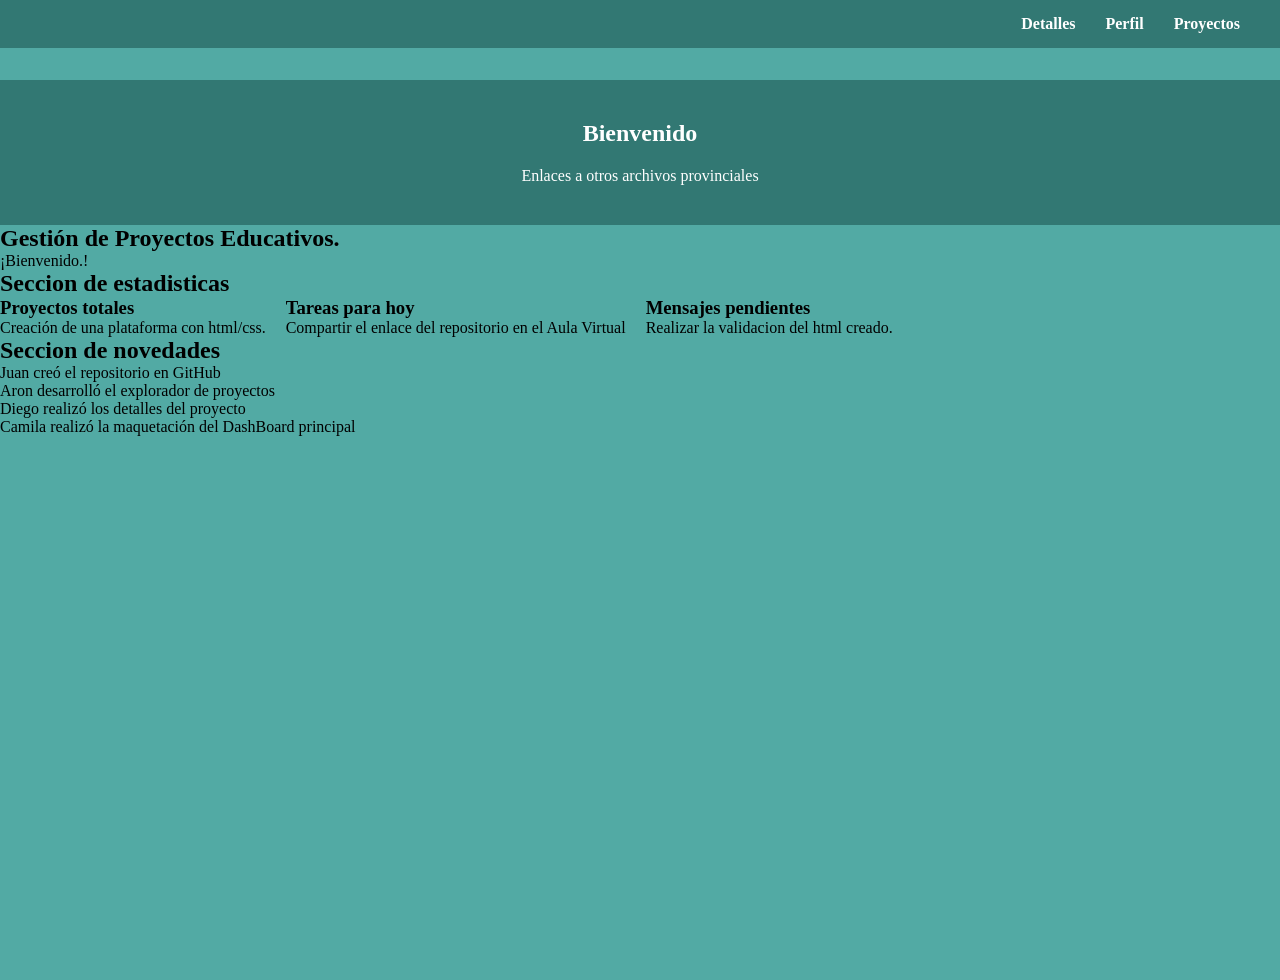
<file: index.html>
<!DOCTYPE html>
<html lang="es">
<head>
    <meta charset="UTF-8">
    <meta name="viewport" content="width=device-width, initial-scale=1.0">
    <title>Mi Sitio Web</title>
    <link rel="stylesheet" href="css/style.css">
</head>
<body>
    <header>
        <nav>
            <ul class="nav-links">
                <li><a href="detalle.html">Detalles</a></li>
                <li><a href="perfil.html">Perfil</a></li>
                <li><a href="proyecto.html">Proyectos</a></li>
            </ul>
        </nav>
    </header>

    <main>
        <section id="perfil">
            <h1>Bienvenido</h1>
            <p>Enlaces a otros archivos provinciales</p>
        </section>

        <section id="bienvenida">
            <h1>Gestión de Proyectos Educativos.</h1>
            <p>¡Bienvenido.!</p>
        </section>

        <section id="estadisticas">
            <h2>Seccion de estadisticas</h2>
            <div class="stats-container" style="display: flex; gap: 20px;">
                <article class="stat-block">
                    <h3>Proyectos totales</h3>
                    <p>Creación de una plataforma con html/css.</p>
                </article>
                <article class="stat-block">
                    <h3>Tareas para hoy</h3>
                    <p>Compartir el enlace del repositorio en el Aula Virtual</p>
                </article>
                <article class="stat-block">
                    <h3>Mensajes pendientes</h3>
                    <p>Realizar la validacion del html creado.</p>
                </article>
            </div>
        </section>

        <section id="novedades">
            <h2>Seccion de novedades</h2>
            <ul>
                <li>Juan creó el repositorio en GitHub</li>
                <li>Aron desarrolló el explorador de proyectos</li>
                <li>Diego realizó los detalles del proyecto</li>
                <li>Camila realizó la maquetación del DashBoard principal</li>
            </ul>
        </section>
    </main>
</body>
</html>
</file>
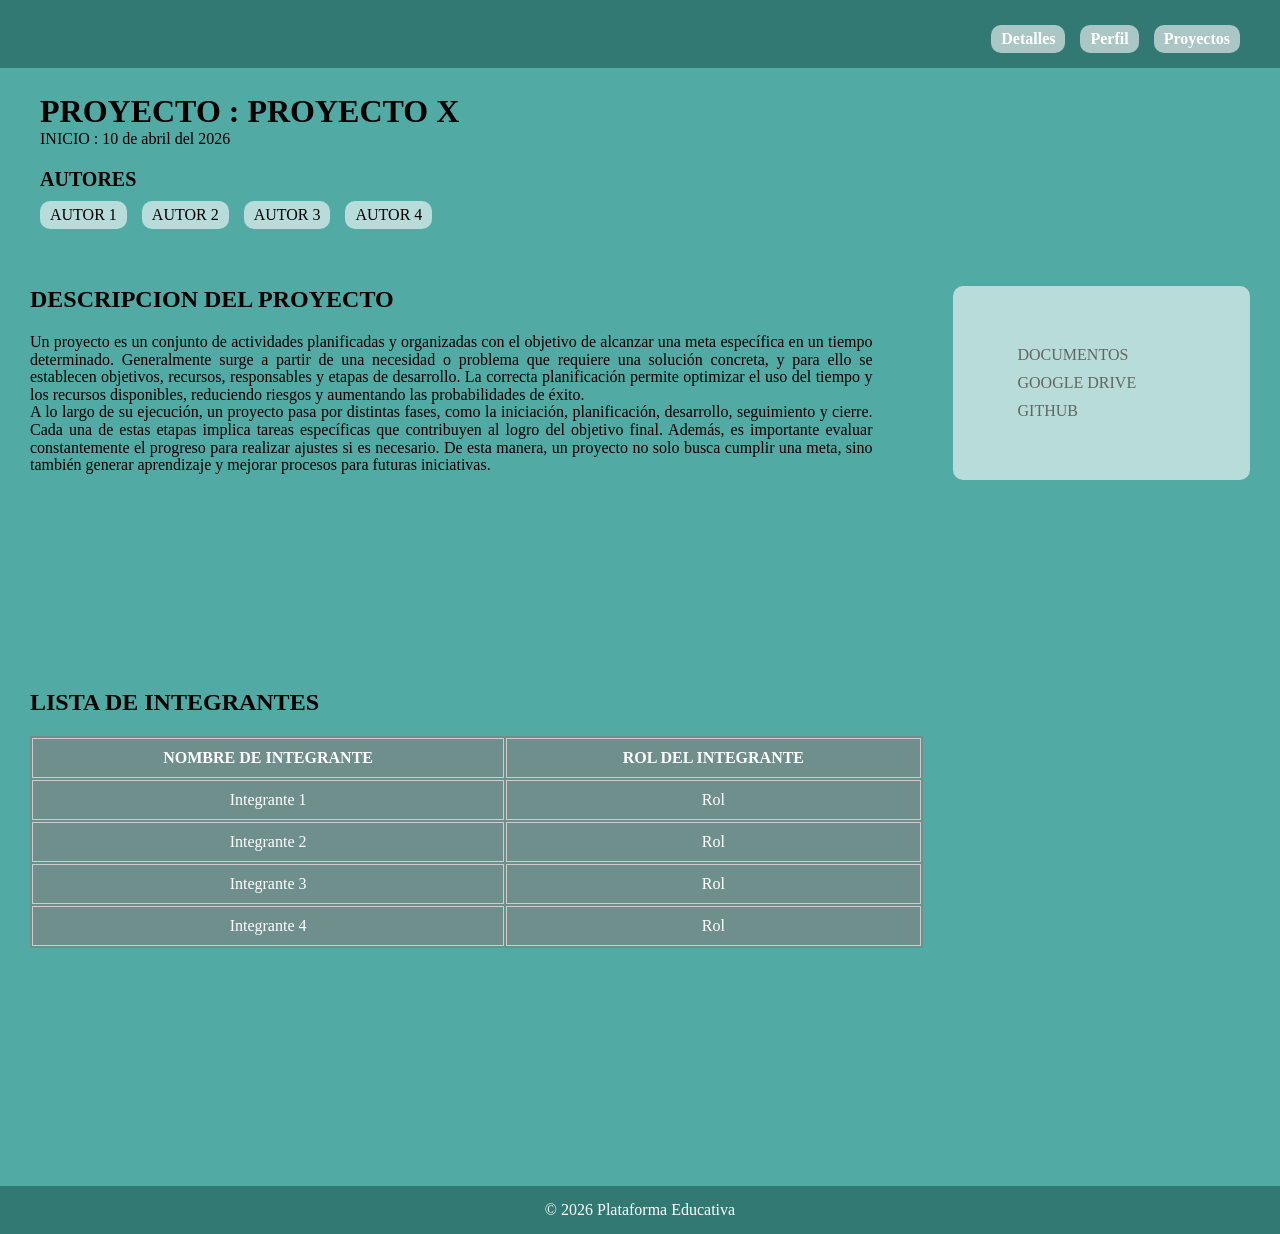
<file: detalle.html>
<!DOCTYPE html>
<html lang="es">
<head>
    <meta charset="UTF-8">
    <meta name="viewport" content="width=device-width, initial-scale=1.0">
     <link rel="stylesheet" href="css/style.css">
    <title> Detalle de proyecto </title>
</head>
<body>
    <header class="header-detalle">
        <nav>
            <ul class="nav-links">
                <li><a href="detalle.html">Detalles</a></li>
                <li><a href="perfil.html">Perfil</a></li>
                <li><a href="proyecto.html">Proyectos</a></li>
            </ul>
        </nav>
        <div>
            <h1> PROYECTO : PROYECTO X </h1>
            <p> INICIO : 10 de abril del 2026 </p>
            <h2> AUTORES </h2>
            <ul>
                <li> AUTOR 1 </li>
                <li> AUTOR 2</li>
                <li> AUTOR 3</li>
                <li> AUTOR 4</li>
            </ul>
        </div>
    </header>
    <main class="main-detalle">
        <div>
            <h2> DESCRIPCION DEL PROYECTO </h2>
            <p> 
                Un proyecto es un conjunto de actividades planificadas y organizadas con el objetivo de alcanzar una meta específica en un tiempo determinado. Generalmente surge a partir de una necesidad o problema que requiere una solución concreta, y para ello se establecen objetivos, recursos, responsables y etapas de desarrollo. La correcta planificación permite optimizar el uso del tiempo y los recursos disponibles, reduciendo riesgos y aumentando las probabilidades de éxito.
                <br>
                A lo largo de su ejecución, un proyecto pasa por distintas fases, como la iniciación, planificación, desarrollo, seguimiento y cierre. Cada una de estas etapas implica tareas específicas que contribuyen al logro del objetivo final. Además, es importante evaluar constantemente el progreso para realizar ajustes si es necesario. De esta manera, un proyecto no solo busca cumplir una meta, sino también generar aprendizaje y mejorar procesos para futuras iniciativas.
            </p>
        </div>
         <aside class="aside-detalle"> 
            <ul>
                <li><a href="" target="_blank"> DOCUMENTOS </a></li>
                <li><a href="" target="_blank"> GOOGLE DRIVE </a></li>
                <li><a href="" target="_blank"> GITHUB </a></li>
            </ul>
        </aside>
        <section class="seccion-detalle">
            <h2> LISTA DE INTEGRANTES </h2>
            <table> 
                <tr>
                    <th> NOMBRE DE INTEGRANTE </th>
                    <th> ROL DEL INTEGRANTE </th>
                </tr>
                <tr> 
                    <td> Integrante 1 </td>
                    <td> Rol </td>
                </tr>
                 <tr> 
                    <td> Integrante 2 </td>
                    <td> Rol </td>
                </tr>
                 <tr> 
                    <td> Integrante 3 </td>
                    <td> Rol </td>
                </tr>
                 <tr> 
                    <td> Integrante 4 </td>
                    <td> Rol </td>
                </tr>
            </table>
        </section>
    </main>
     <footer class="footer-detalle">
        <p>© 2026 Plataforma Educativa</p>
    </footer>
</body>
</html>
</file>
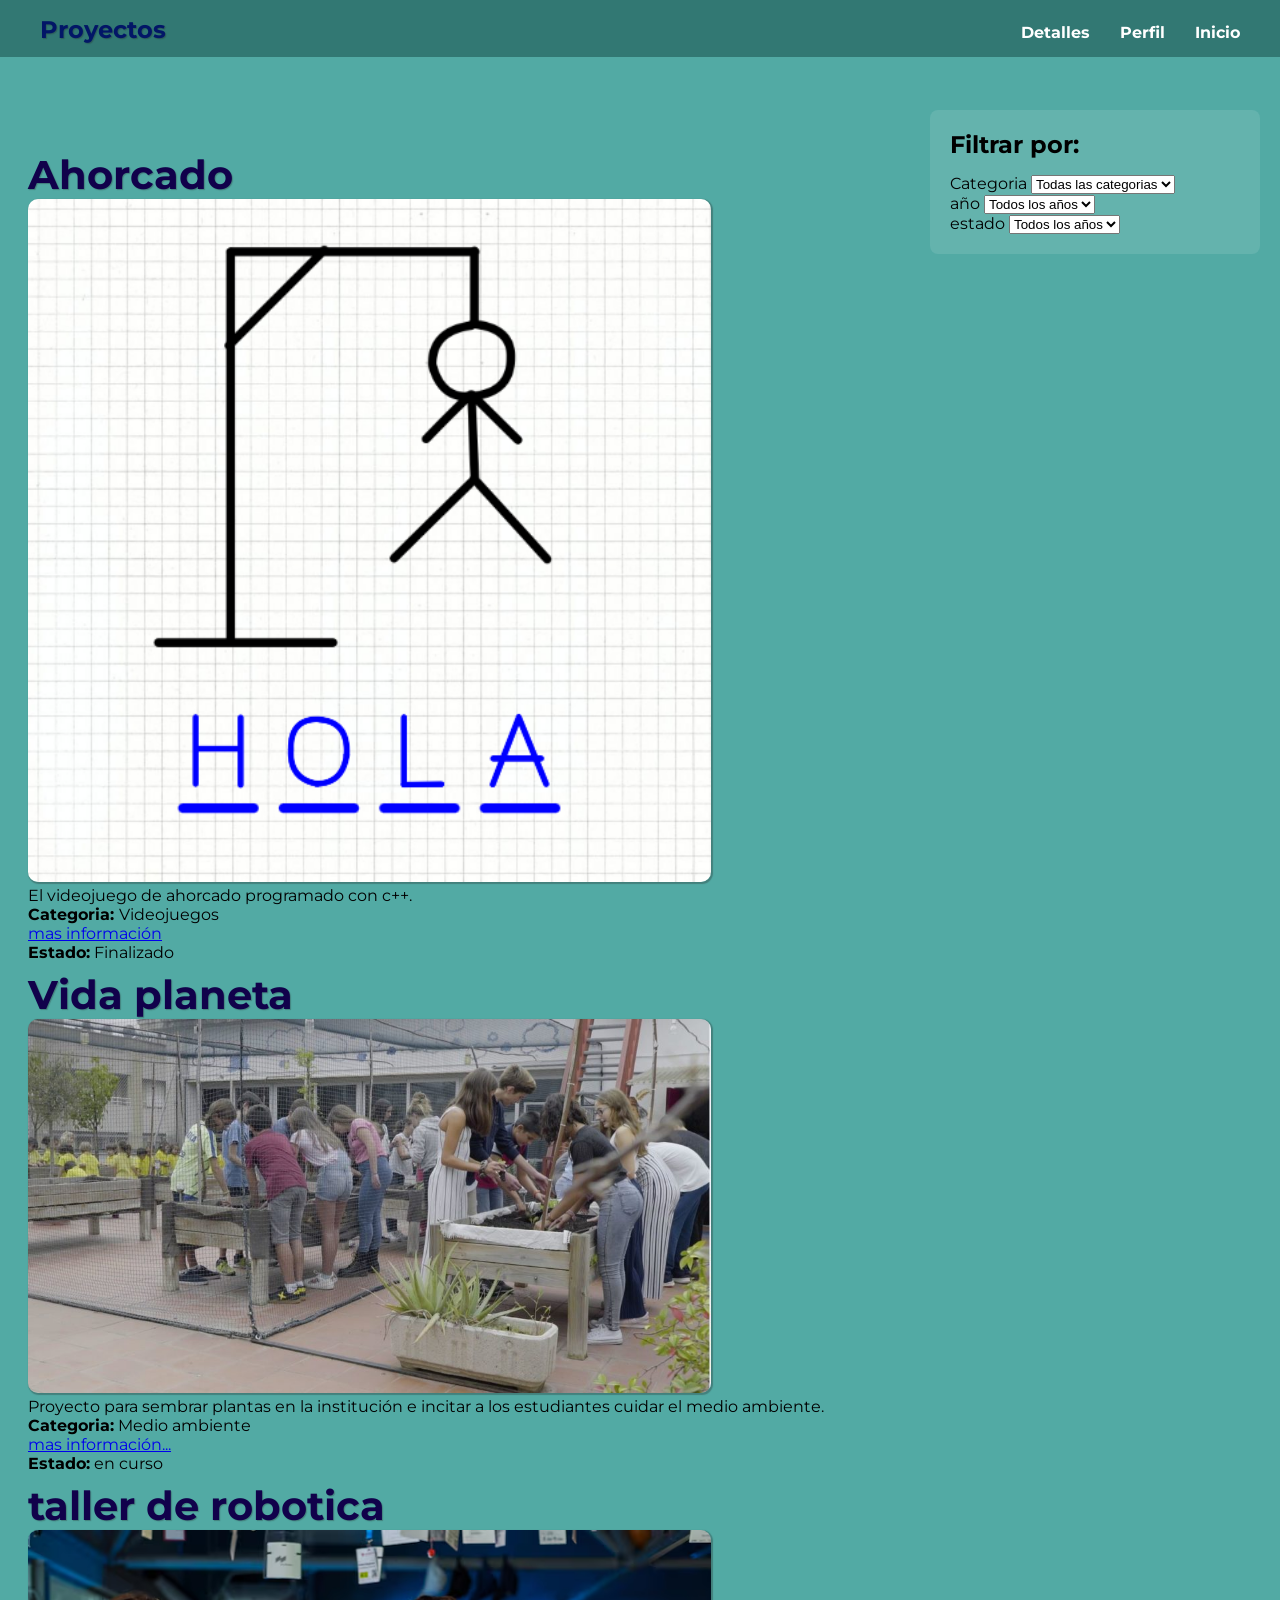
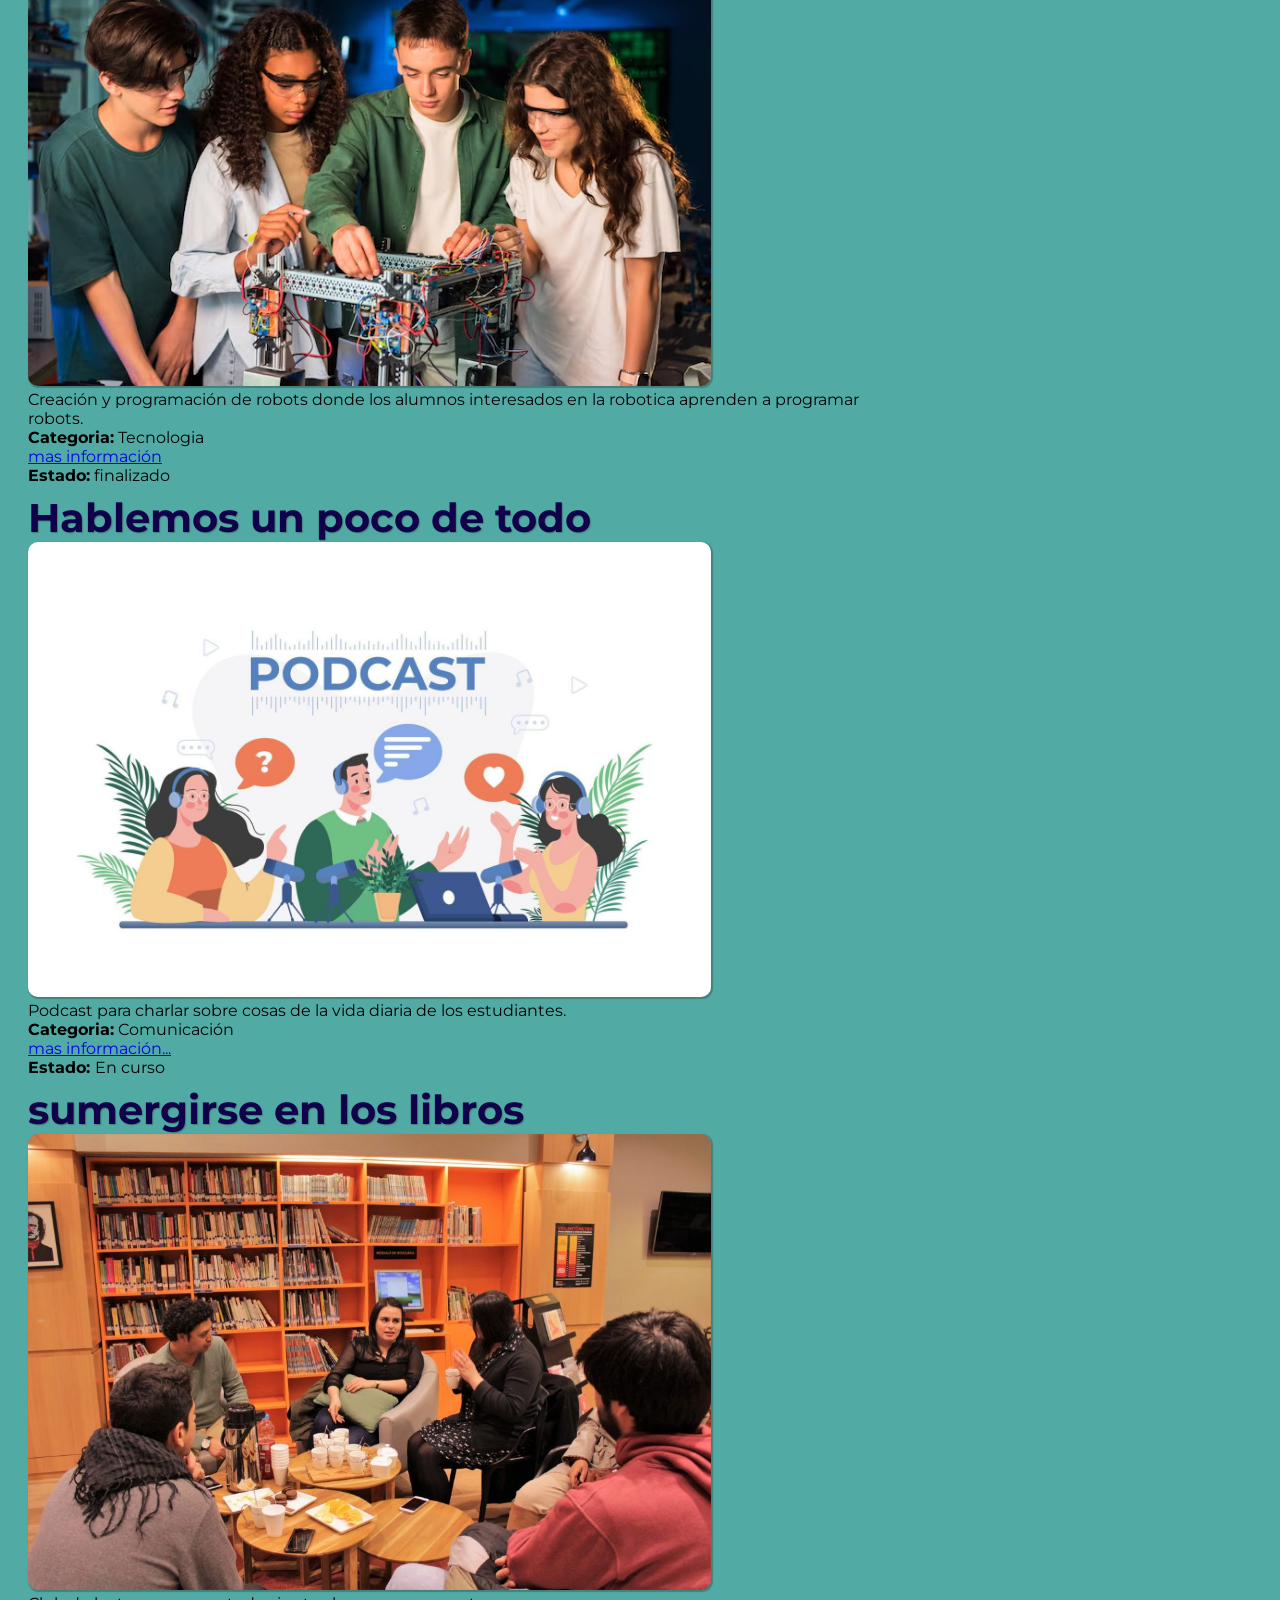
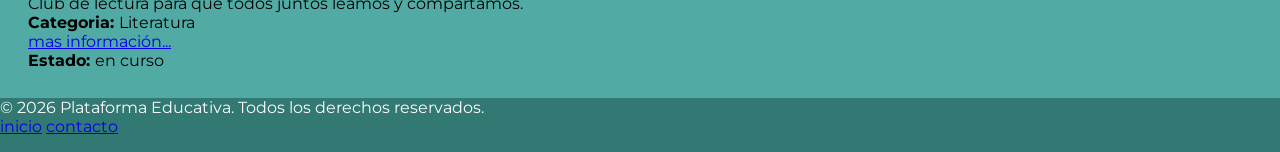
<file: proyecto.html>
<!DOCTYPE html>
<html lang="en">

<head>
    <meta charset="UTF-8">
    <meta name="viewport" content="width=device-width, initial-scale=1.0">
    <title>Proyectos</title>
    <link rel="stylesheet" href="/css/style.css">
    <style>
@import url('https://fonts.googleapis.com/css2?family=Montserrat:ital,wght@0,100..900;1,100..900&family=Poppins:wght@100;200;300;400;500;600;700;800;900&display=swap');
</style>
</head>

<body id="project-page">

    <header id="header-project">
        
        <nav>
            <h1 id="title-project">Proyectos</h1>
            <ul class="nav-links">
                <li><a href="detalle.html">Detalles</a></li>
                <li><a href="perfil.html">Perfil</a></li>
                <li><a href="index.html">Inicio</a></li>
            </ul>
        </nav>

    </header>

    <main>
        

        <div id="div-main">
            <section class="filtros">
                <h2>Filtrar por:</h2>
                <form>
                    <div class="filtro-grupo">
                        <label for="filtro-categoria">Categoria</label>
                        <select id="filtro-categoria">
                            <option value="all">Todas las categorias</option>
                            <option value="Videojuego">Tecnologia</option>
                            <option value="Aplicación">Programación</option>
                        </select>
                    </div>

                    <div class="filtro-grupo">
                        <label for="filtro-año">año</label>
                        <select id="filtro-año">
                            <option value="all">Todos los años</option>
                            <option value="2026">2026</option>
                            <option value="2025">2025</option>
                        </select>
                    </div>
                    <div class="filtro-grupo">
                        <label for="filtro-estado">estado</label>
                        <select id="filtro-estado">
                            <option value="Todos los estados">Todos los años</option>
                            <option value="En curso">En curso</option>
                            <option value="Finalizado">Finalizado</option>
                        </select>

                    </div>
                </form>
            </section>


            <section id="proyectos-conteiner">
                <article class="proyectos">
                    <h3 class="title-img">Ahorcado</h3>
                    <img src="/img/unnamed.png" alt="juego del ahorcado" class="img-project">
                    <p>El videojuego de ahorcado programado con c++.</p>
                    <p><strong>Categoria: </strong>Videojuegos</p>
                    <a href="/detalle.html">mas información</a>
                    <p><strong>Estado:</strong> Finalizado </p>
                </article>
                <article class="proyectos">
                    <h3 class="title-img">Vida planeta</h3>
                    <img src="/img/huerto-1-1024x560-1.jpg" alt="Huerta escolar" class="img-project">
                    <p>Proyecto para sembrar plantas en la institución e incitar a los estudiantes cuidar el medio
                        ambiente.</p>
                    <p><strong>Categoria:</strong> Medio ambiente </p>
                    <a href="/detalle.html">mas información...</a>
                    <p><strong>Estado:</strong> en curso</p>
                </article>
                <article class="proyectos">
                    <h3 class="title-img">taller de robotica</h3>
                    <img src="/img/grupo-jovenes-haciendo-experimentos-robotica-laboratorio-chicas-gafas-protectoras_1268-24389.avif"
                        alt="Robotica" class="img-project">
                    <p>Creación y programación de robots donde los alumnos interesados en la robotica aprenden a
                        programar robots.</p>
                    <p><strong>Categoria:</strong> Tecnologia</p>
                    <a href="/detalle.html">mas información</a>
                    <p><strong>Estado:</strong> finalizado</p>
                </article>
                <article class="proyectos">
                    <h3 class="title-img">Hablemos un poco de todo</h3>
                    <img src="/img/friends-talking-while-having-the-podcast-vector.jpg"
                        alt="taller de radio y podcast educativo" class="img-project">
                    <p>Podcast para charlar sobre cosas de la vida diaria de los estudiantes.</p>
                    <p><strong>Categoria:</strong> Comunicación</p>
                    <a href="/detalle.html">mas información...</a>
                    <p><strong>Estado: </strong>En curso</p>
                </article>
                <article class="proyectos">
                    <h3 class="title-img">sumergirse en los libros</h3>
                    <img src="/img/club-de-lectura-libros-al-aire-bvt-2-1024x683.jpg" alt="club de literatura"
                        class="img-project">
                    <p>Club de lectura para que todos juntos leamos y compartamos.</p>
                    <p><strong>Categoria: </strong> Literatura</p>
                    <a href="/detalle.html">mas información...</a>
                    <p><strong>Estado: </strong> en curso </p>
                </article>
            </section>
        </div>
    </main>
    <footer id="footer-project">
        <p>© 2026 Plataforma Educativa. Todos los derechos reservados.</p>
        <a href="/index.html">inicio</a>
        <a href="/perfil.html">contacto</a>
    </footer>
</body>

</html>
</file>
<file: css/style.css>
* {
    margin: 0;
    padding: 0;
    box-sizing: border-box;
}

body {
    background-color: rgb(82, 170, 164);
    margin: 0;
    padding: 0;
}

header {
    background-color: rgb(50, 120, 115);
    position: fixed;
    top: 0;
    left: 0;
    width: 100%;
    padding: 15px 40px;
    z-index: 1000;
}

nav {
    width: 100%;
}

.nav-links {
    display: flex;
    flex-direction: row;
    justify-content: flex-end;
    align-items: center;
    list-style: none;
    gap: 30px;
}

.nav-links li a {
    text-decoration: none;
    color: white;
    font-weight: bold;
    font-size: 16px;
    transition: opacity 0.3s ease;
}

.nav-links li a:hover {
    opacity: 0.8;
    text-decoration: underline;
}

/* Estilos para la sección de Perfil */
#perfil {
    background-color: rgb(50, 120, 115);
    margin-top: 80px;
    padding: 40px;
    text-align: center;
    color: white;
}

#perfil p {
    margin-top: 20px;
}

main {
    background-color: rgb(82, 170, 164);
    min-height: 100vh;
}
#proyectos-conteiner {
    margin-top: 2rem;
    flex: 3;
    text-decoration: none;
}

.proyectos {
    margin: 8px;
}

.img-project {
    width: 80%;
    height: 10%;
    border-radius: 10px;
    box-shadow: 1px 1px 1px 1px rgba(32,32,32,0.3);
    
}

.Integrantes {

    display: inline-block;
    width: 180px;
    margin: 15px; padding: 15px;
    border-radius: 10px;
    text-align: center;
    vertical-align: top;

}

.Integrantes img {
    width: 100px;
    height: 100px;
    border-radius: 50%;
}

.Integrantes h3 {
    margin: 5px 0;
    font-size: 14px;
}

#div-main {
margin-top: 90px;
    display: flex;
    gap: 40px;
    padding: 20px;
    align-items: flex-start;
    flex-direction: row-reverse; 
}

.filtros {
    flex: 1;
    background: rgba(255, 255, 255, 0.1);
    padding: 20px;
    border-radius: 8px;
    display: flex;
    flex-direction: column;
    gap: 15px;
    width: 10%;
}

#footer-project {
    background-color: rgb(50, 120, 115);
    color: white;
    padding-bottom: 1rem;
    
}
#title-project {
    font-size: 1.5rem;
    color: rgb(2, 22, 103);
    text-shadow: 1px 1px 1px rgba(32,32,32,0.3);
    width: fit-content;
    height: 8px;
}

#project-page {
    font-family:Montserrat;
    
}
.title-img{
    font-size: 2.5rem;
    color:rgb(17, 1, 75);
    text-shadow: 1px 1px 1px rgba(32,32,32,0.3);
}

/* Estilos para la sección de Detalle */

.header-detalle {
    padding: 0; 
    display: flex;
    flex-direction: column;
    gap: 10px;
    background-color: rgb(82, 170, 164);
}

.header-detalle nav {
    width: 100%;
    padding: 15px 40px;
    background-color: rgb(50, 120, 115);
    box-sizing: border-box;
}

.header-detalle div {
    top: 0;
    left: 0;
    width: 100%;
    padding: 15px 40px;
}

.header-detalle h2 {
    padding-top: 20px;
    font-size: 20px;
}

.header-detalle ul {
    display: flex;
    gap: 15px;
    margin-top: 10px;
}

.header-detalle li {
    list-style: none;
    background-color: rgba(255, 255, 255, 0.587);
    padding: 5px 10px;
    border-radius: 10px;
}

.main-detalle {
    margin-top: 20%;
    padding: 30px;
    display: grid;
    grid-template-columns: 3fr 1fr;
    gap: 30px;
}

.main-detalle p {
    line-height: 1.1;
    text-align: justify;
    padding-top: 20px;
    padding-right: 50px;
}

.main-detalle aside {
    background-color:rgba(255, 255, 255, 0.587);
    padding: 50px;
    border-radius: 10px;
    height: fit-content;
}

.main-detalle aside ul{
    list-style: none;
    margin: 5px
}

.main-detalle aside li{
    margin: 10px
}

.main-detalle aside a{
    color: rgba(83, 80, 80, 0.852);
    text-decoration: none;
}

.aside-detalle a:hover {
    text-decoration: underline;
}

.seccion-detalle table {
    width: 100%;
    margin-top: 20px;
    background-color: rgba(128, 128, 128, 0.635);
    color:white;
}

.seccion-detalle th, td {
    border: 1px solid #ccc;
    padding: 10px;
    text-align: center;
}

.footer-detalle {
    text-align: center;
    padding: 15px;
    background-color: rgb(50, 120, 115);
    color: white;
    margin-top: 30px;
}
</file>
